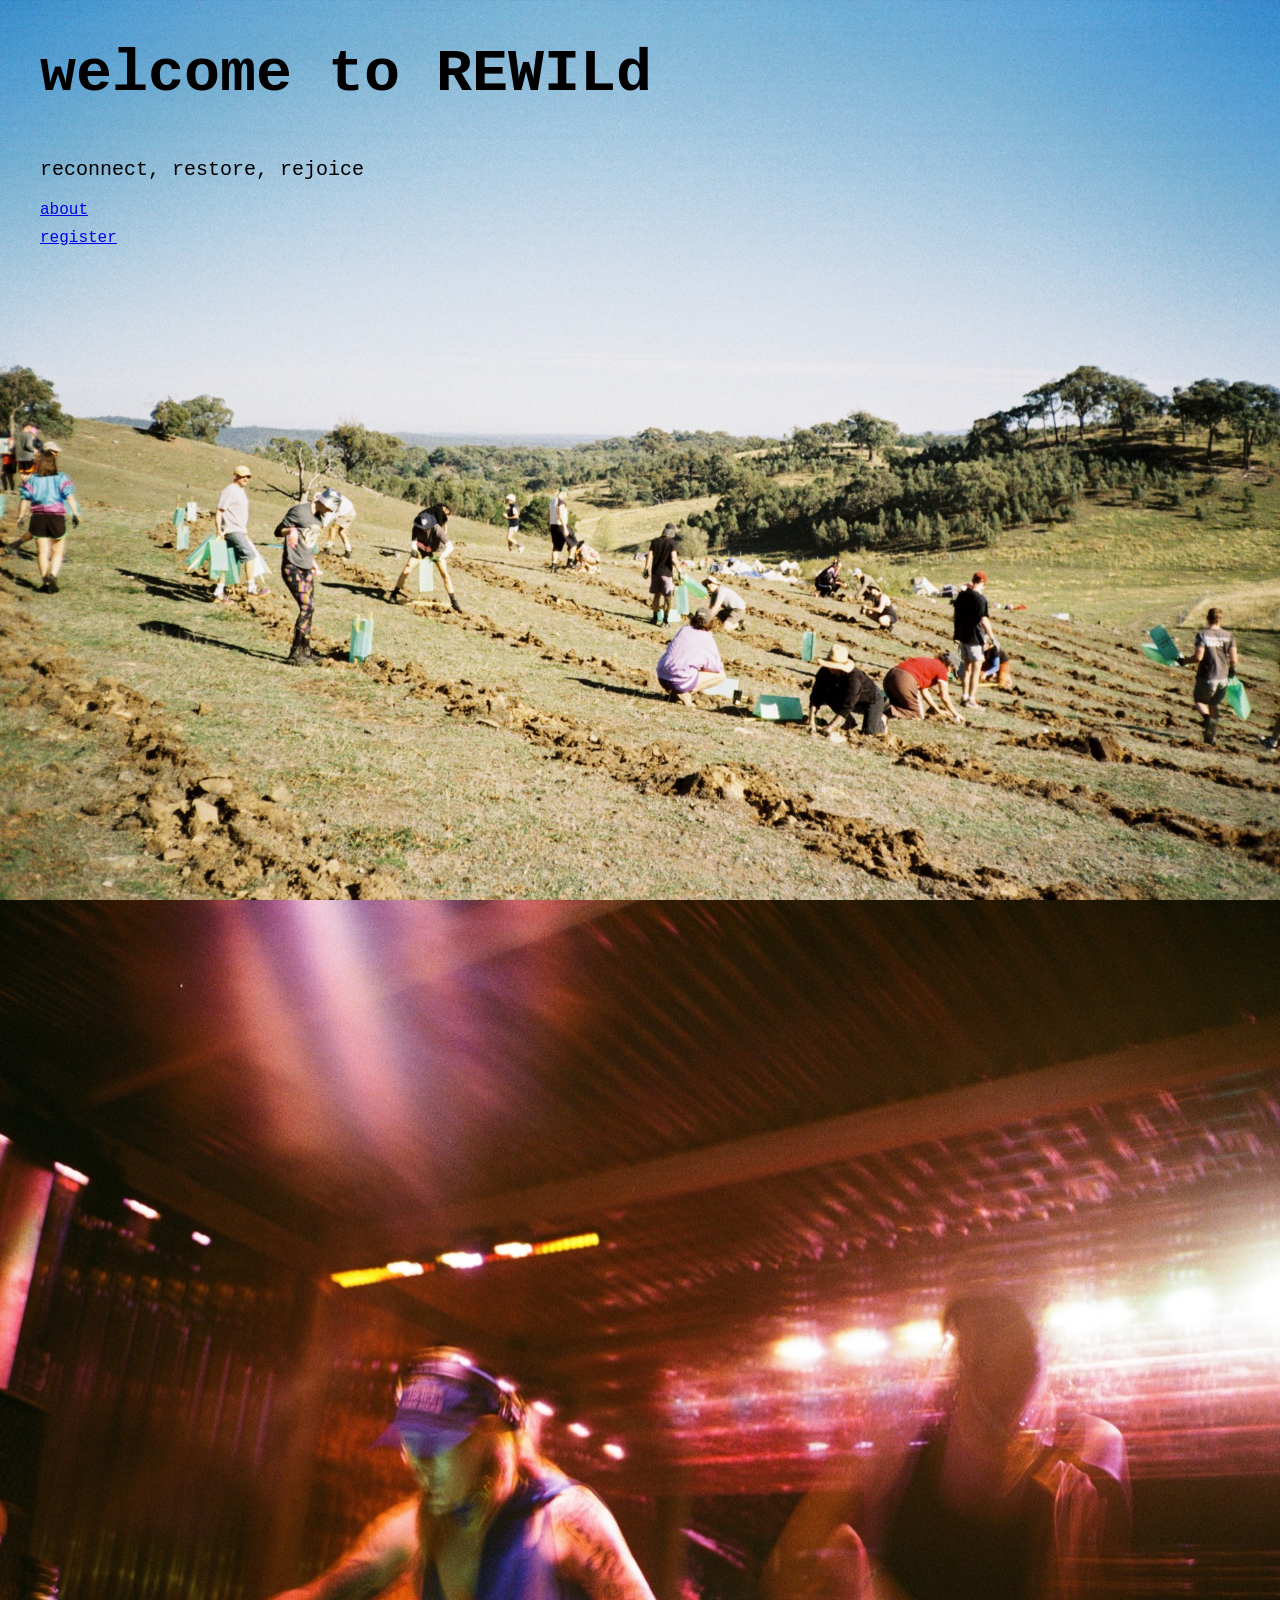
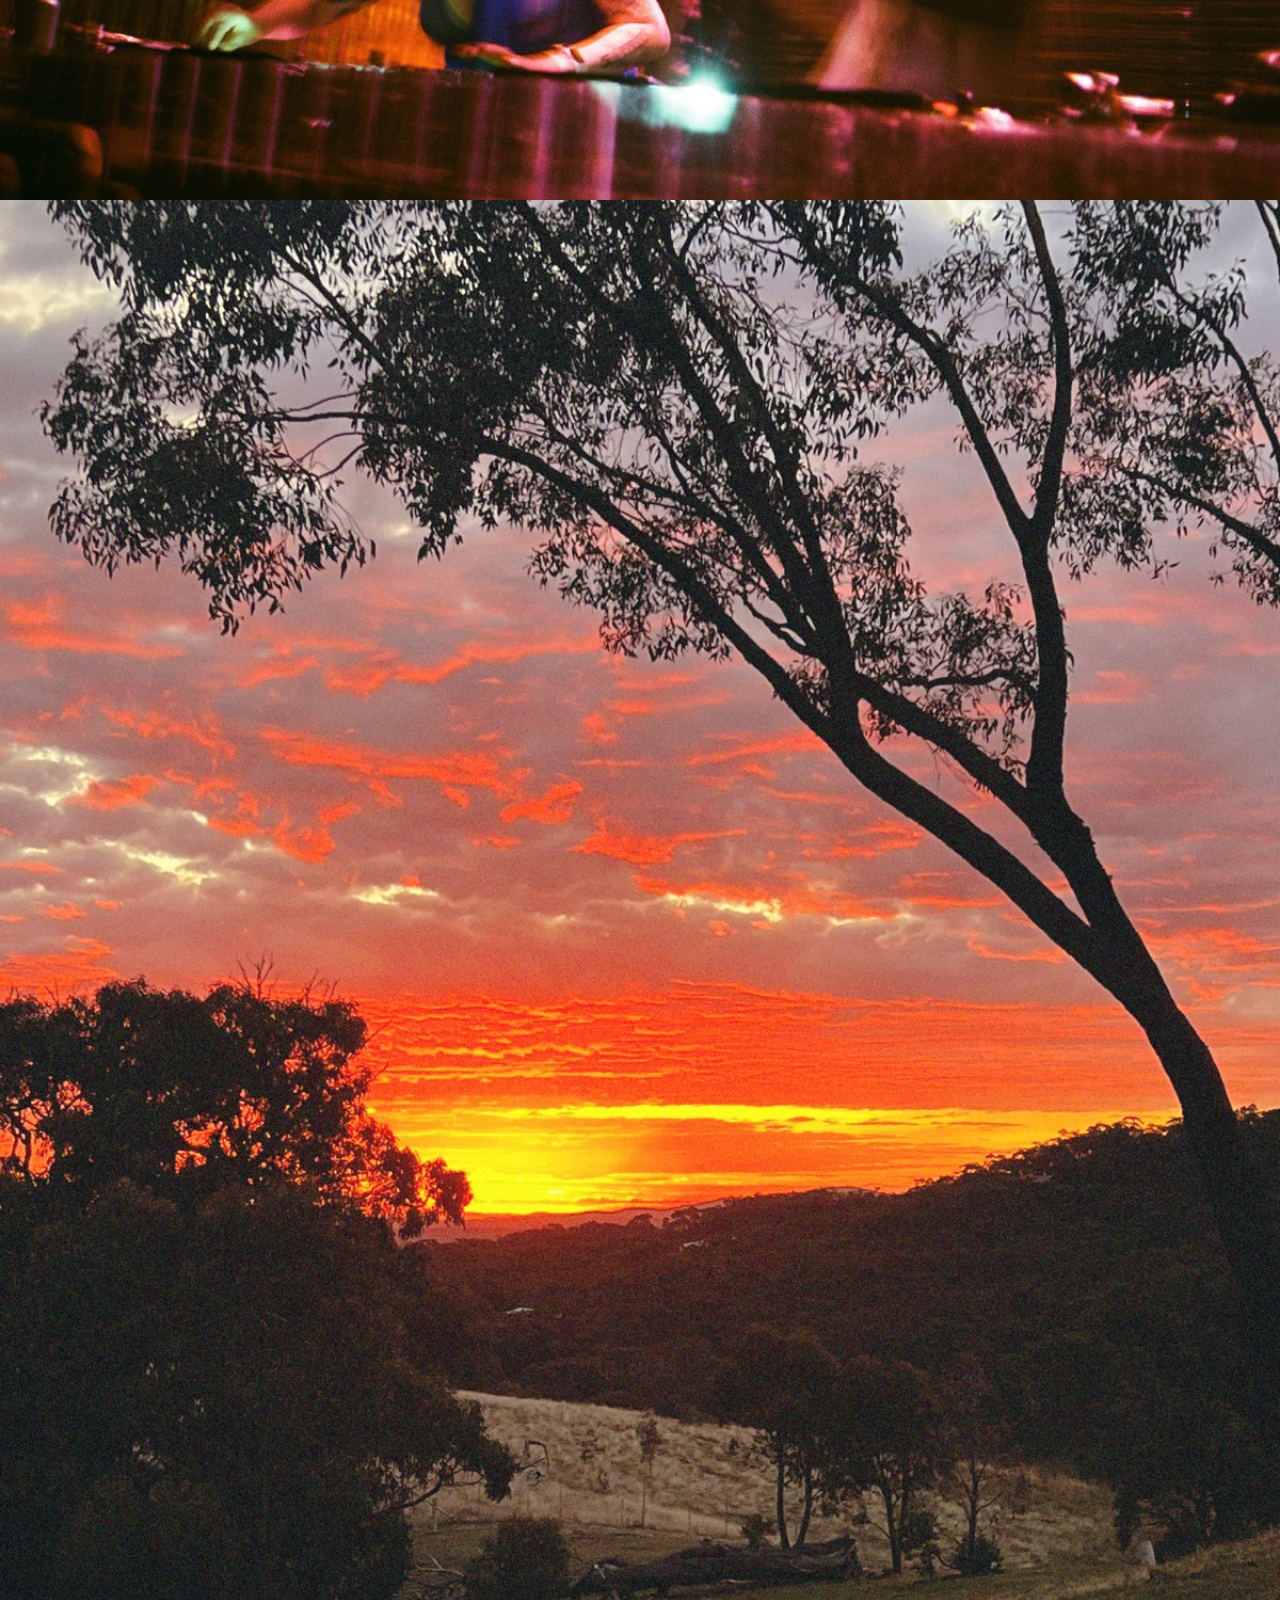
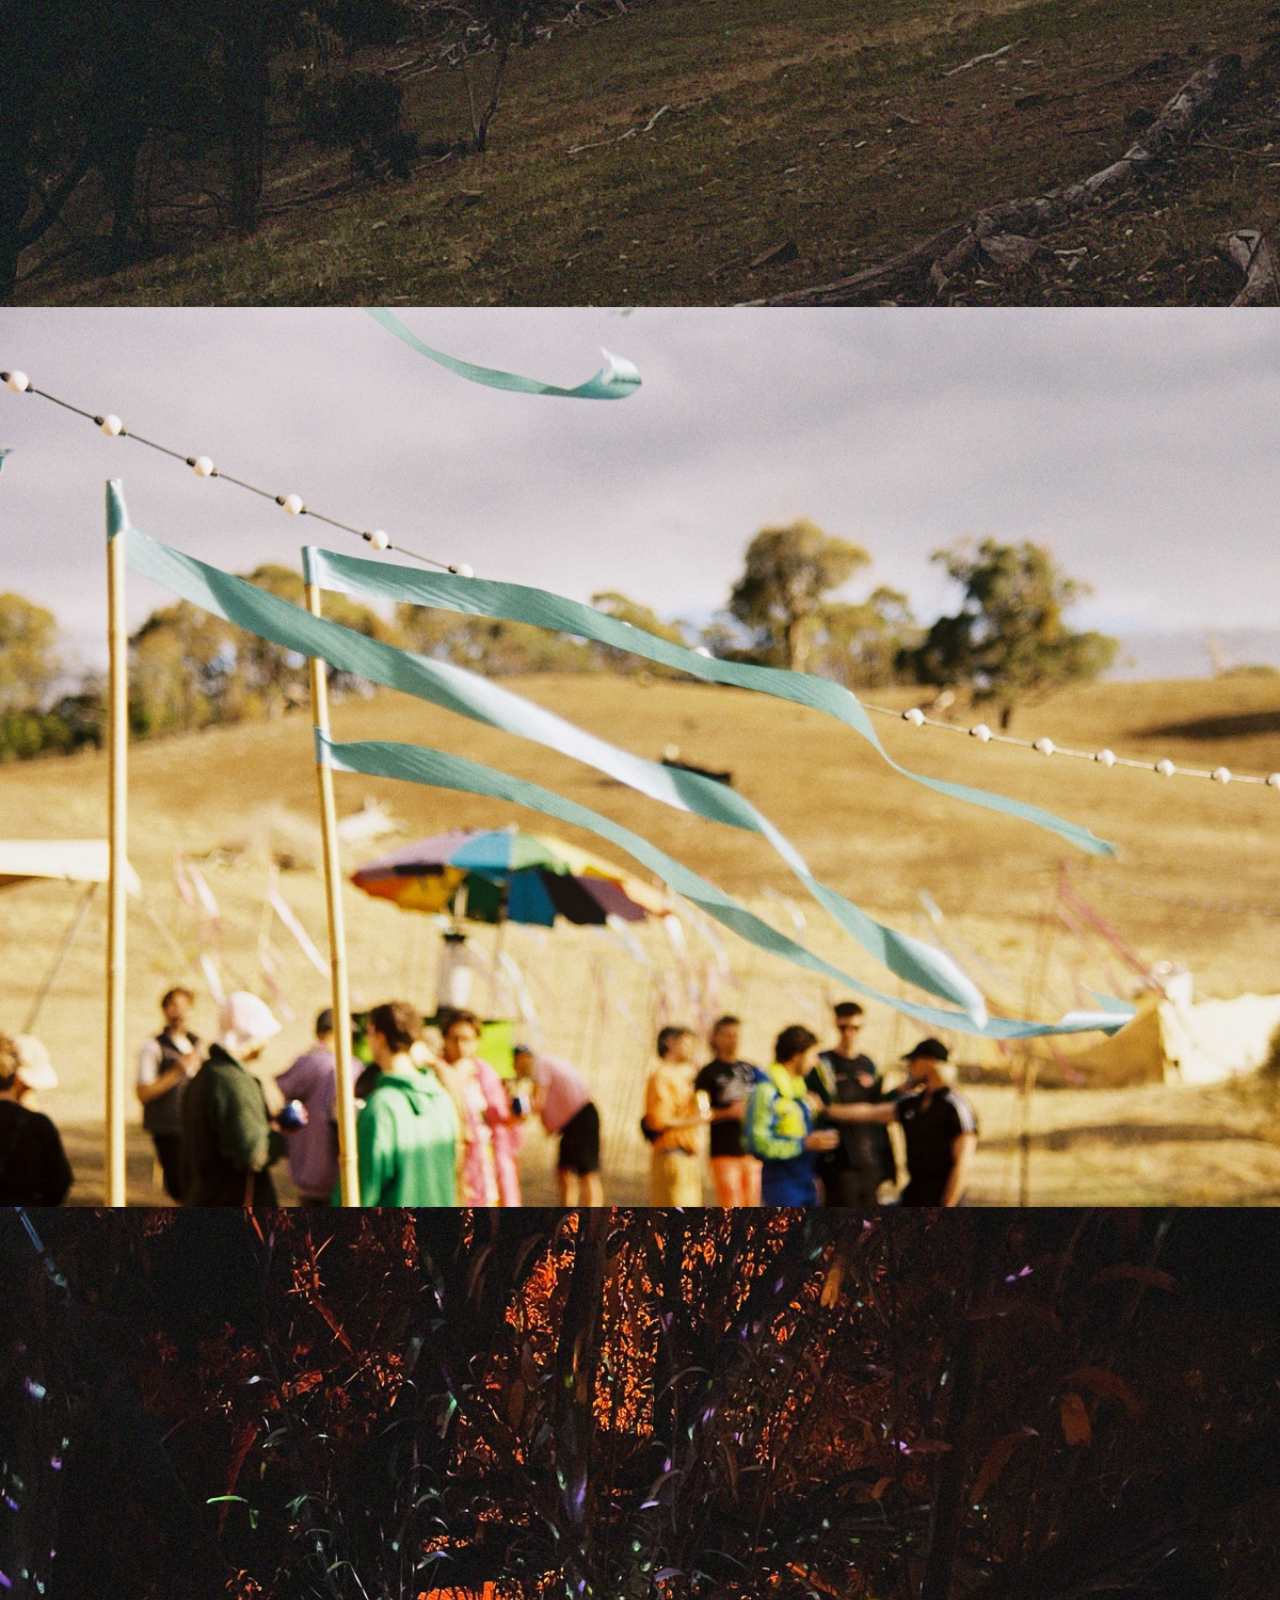
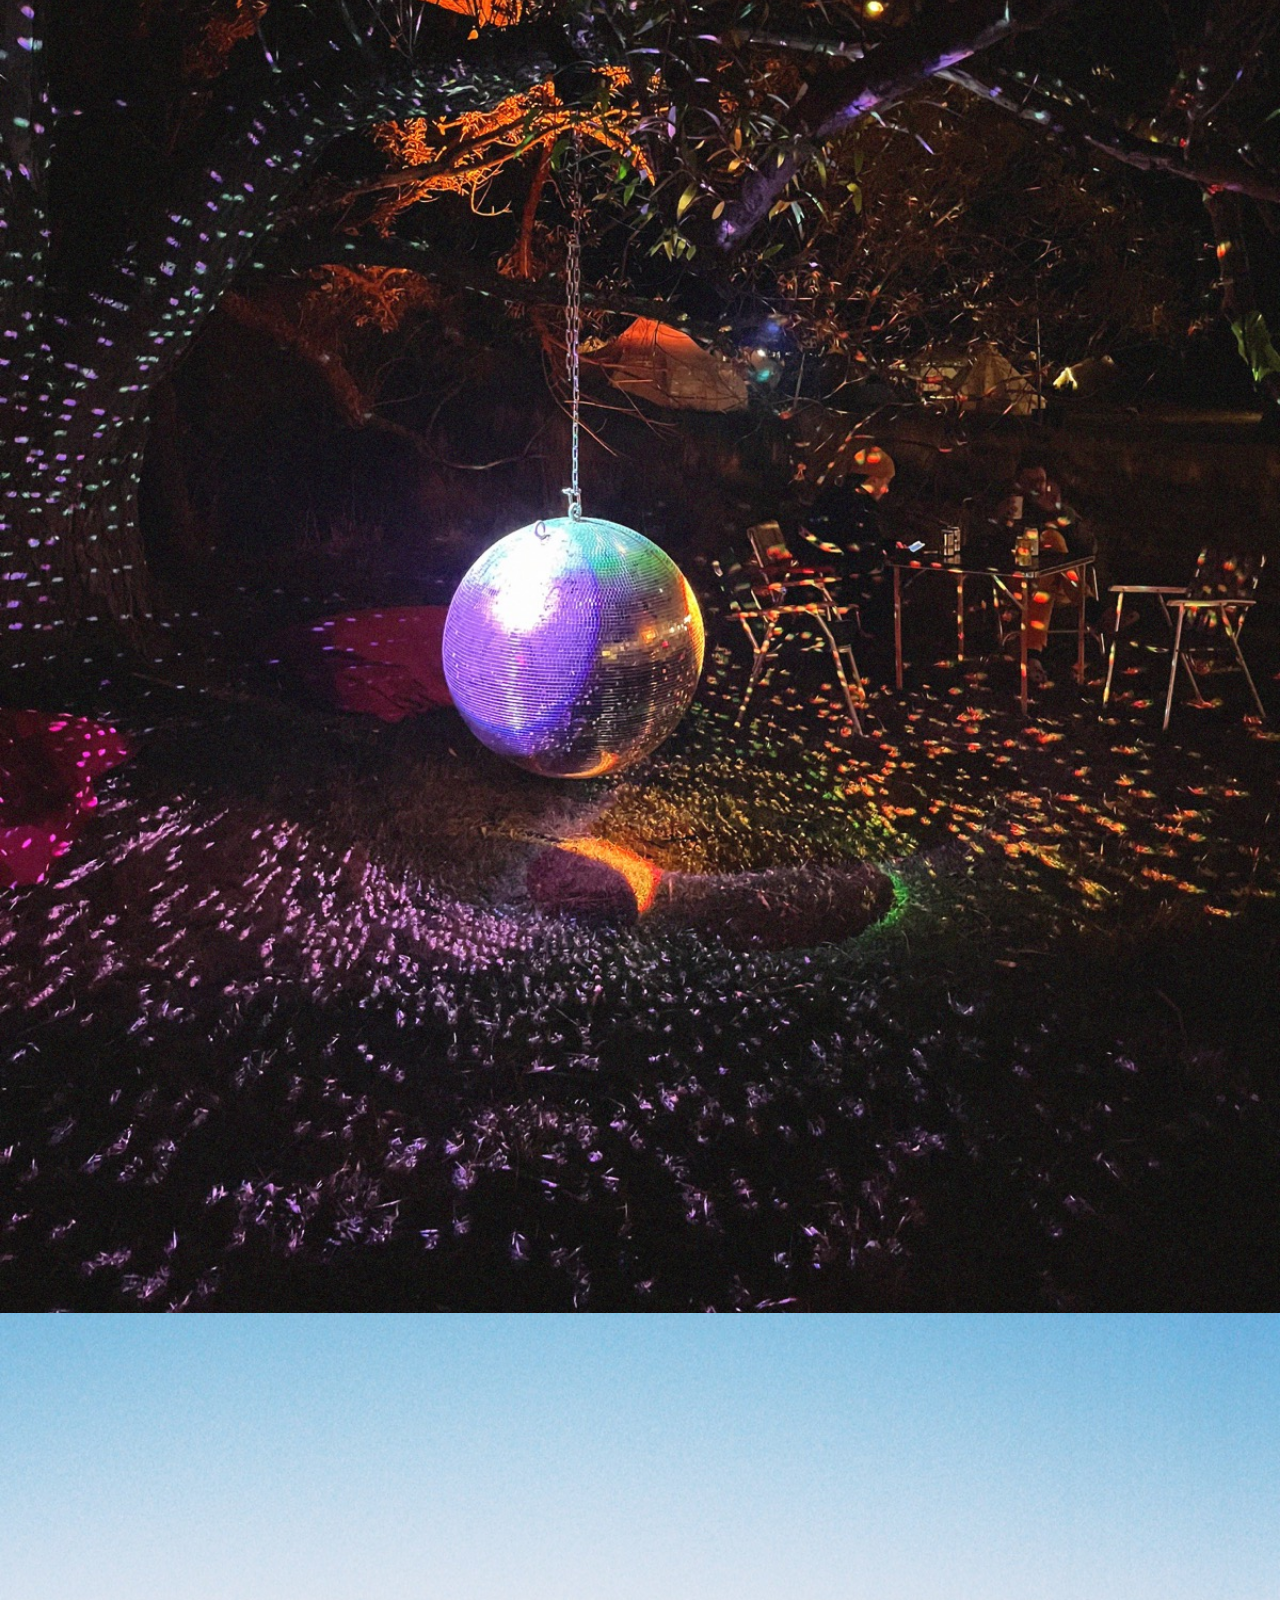
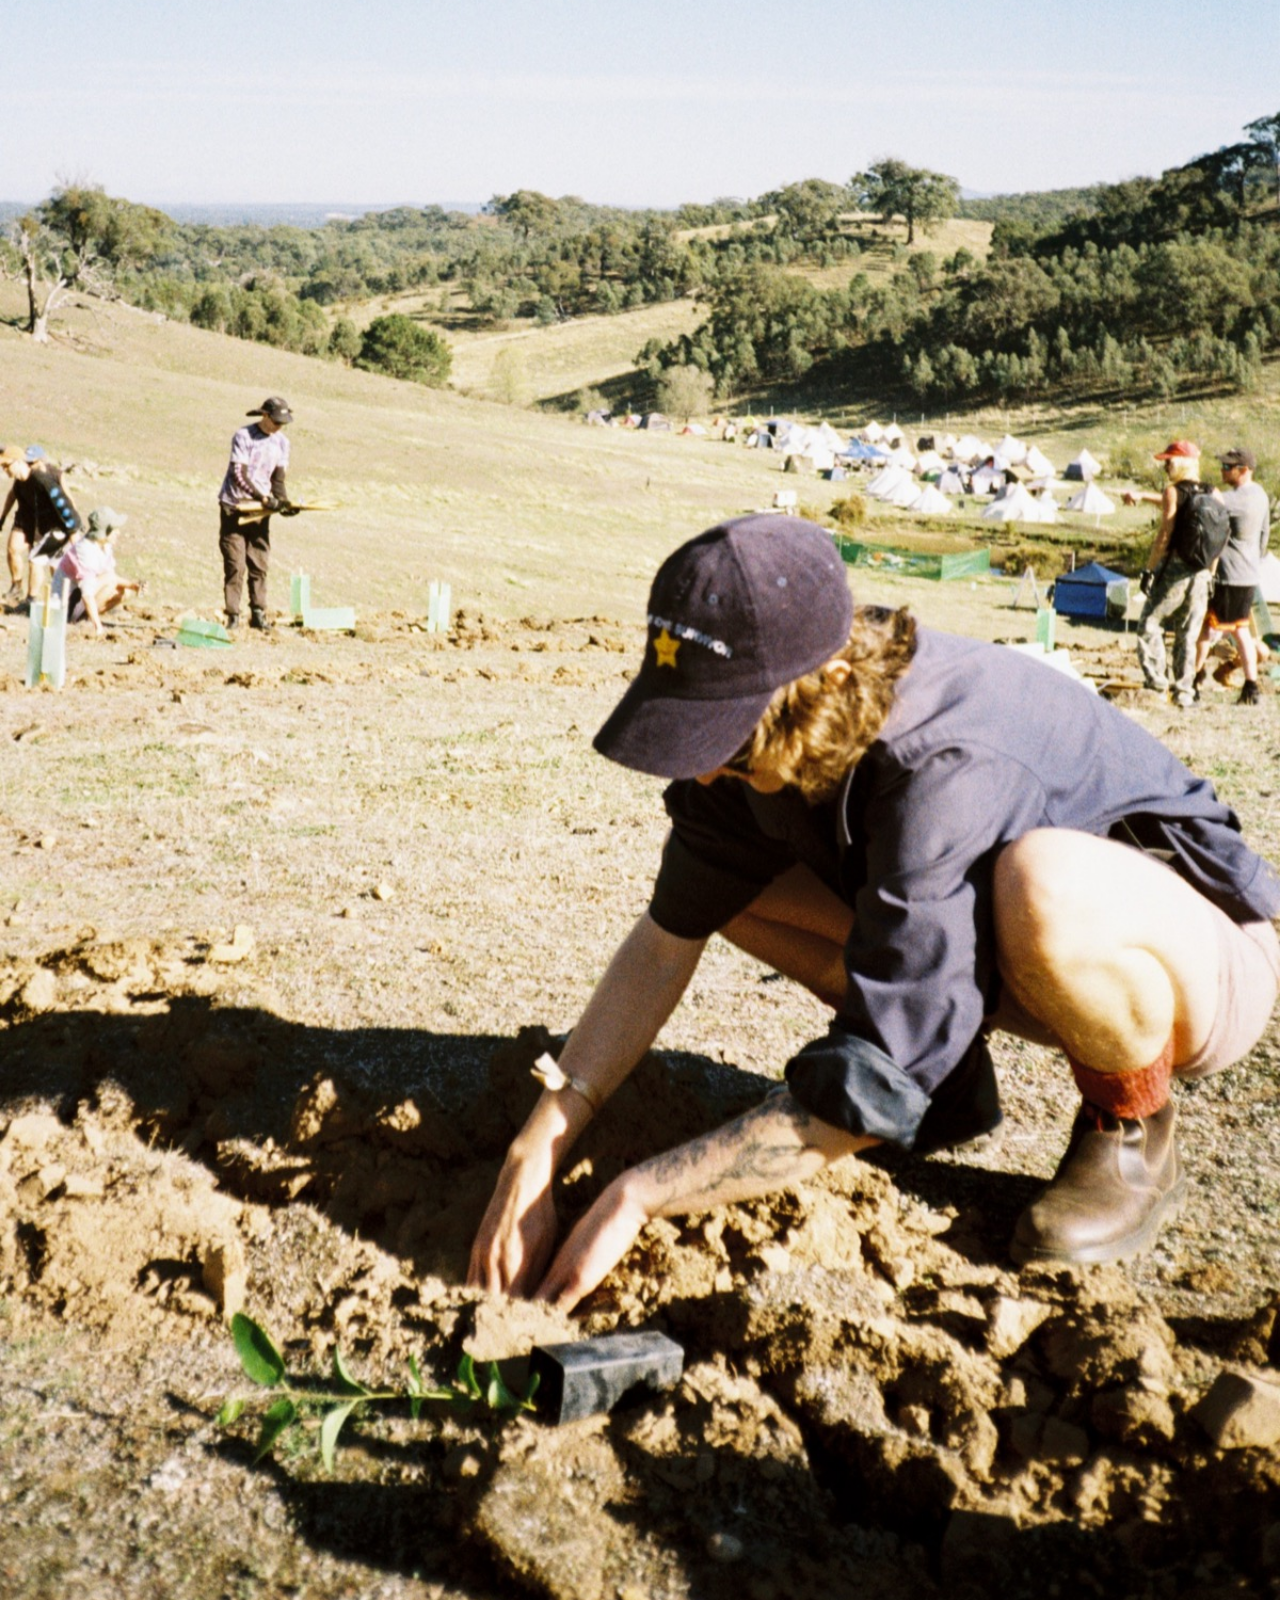
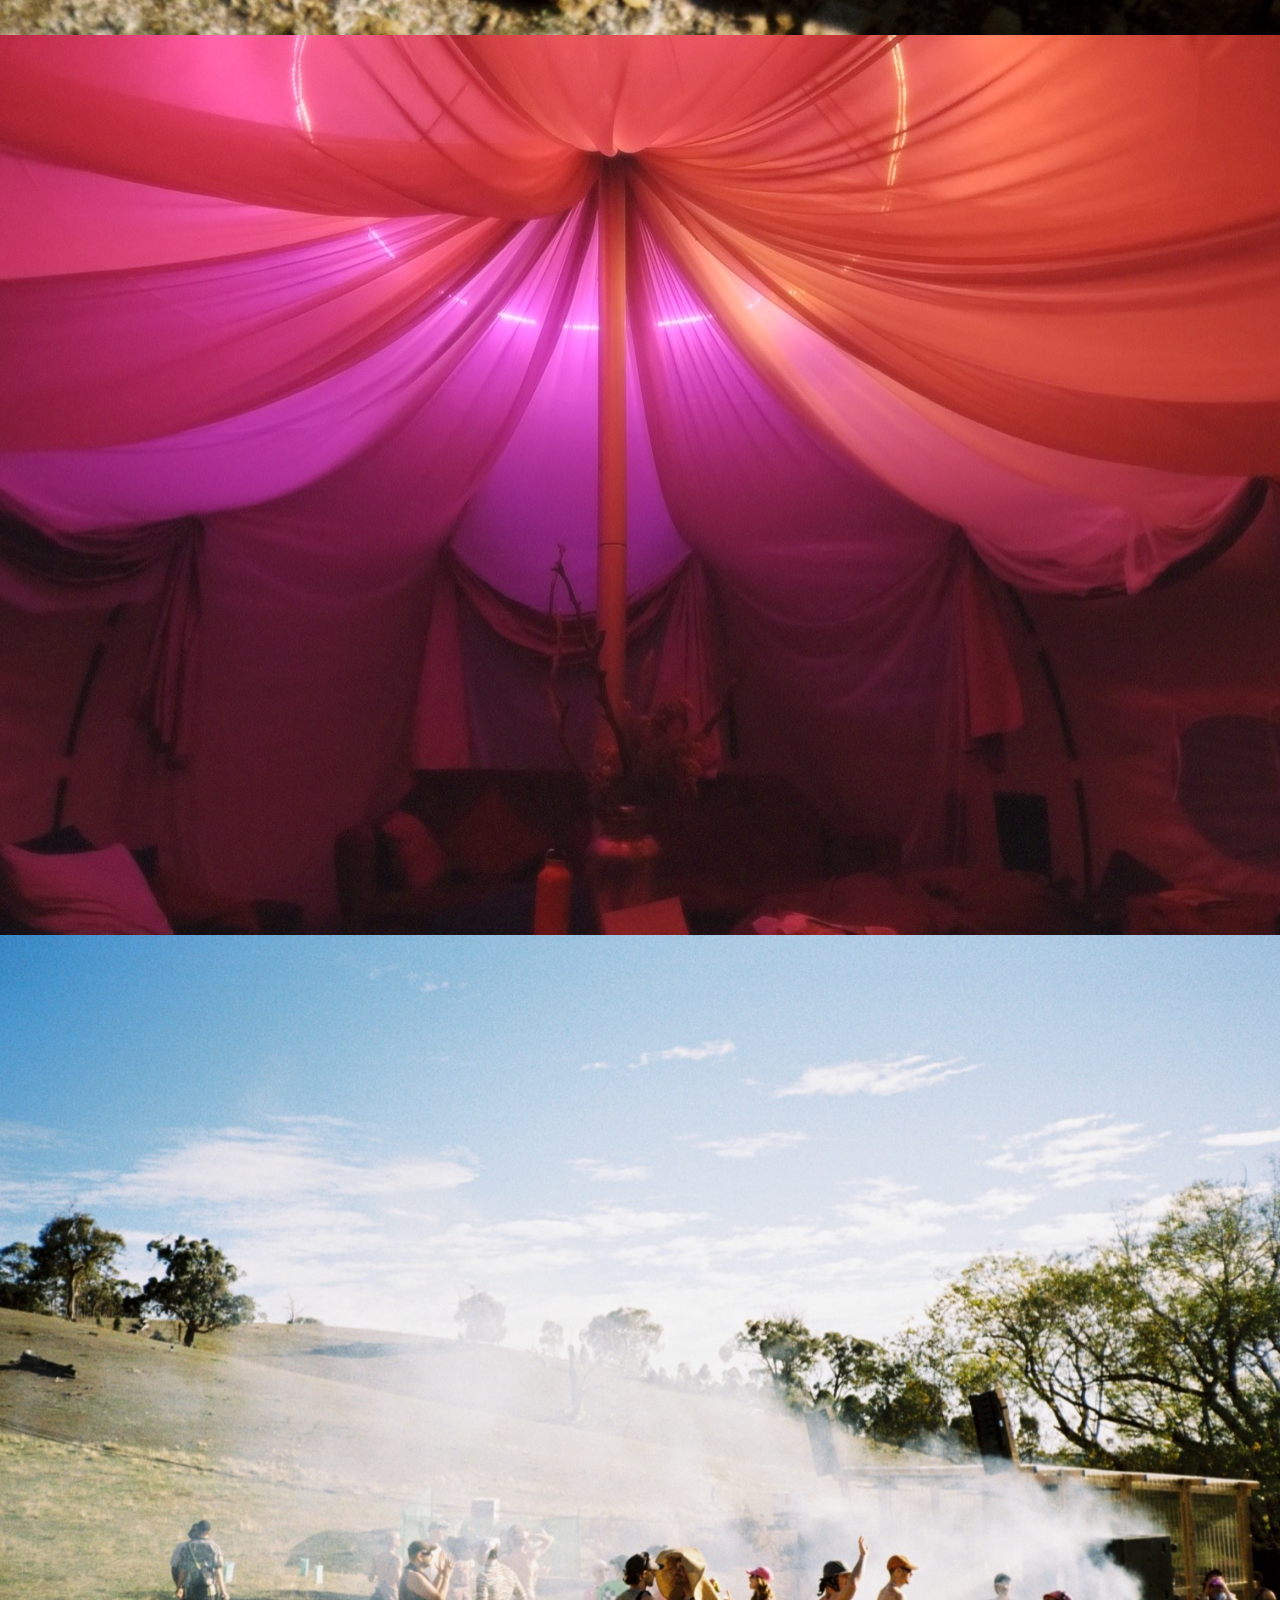
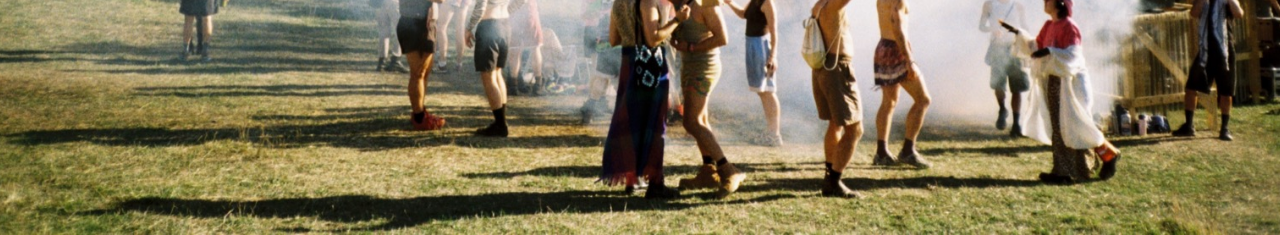
<file: index.html>
<!DOCTYPE html>
<html lang="en">
<head>
    <meta charset="UTF-8">
    <meta name="viewport" content="width=device-width, initial-scale=1.0">

    <title>REWILd</title>

    <link rel="stylesheet" href="style.css">
</head>

<body id="top">

    <section class="hero">

        <h1>welcome to REWILd</h1>

        <p>reconnect, restore, rejoice</p>

        <div>
            <a href="about.html">about</a>
        </div>

        <div>
            <a href="register.html" class="register-link">register</a>
        </div>

    </section>

    <section class="photo-landscape arrow-trigger">
        <img
            src="images/optimized/djs-800.jpg"
            srcset="images/optimized/djs-800.jpg 800w, images/optimized/djs-1600.jpg 1600w"
            sizes="100vw"
            alt=""
        >
    </section>

    <section class="photo-portrait">
        <img
            src="images/optimized/sunset-600.jpg"
            srcset="images/optimized/sunset-600.jpg 600w, images/optimized/sunset-1200.jpg 1200w"
            sizes="100vw"
            alt=""
            loading="lazy"
            decoding="async"
        >
    </section>

    <section class="photo-landscape">
        <img
            src="images/optimized/2025-ribbons-800.jpg"
            srcset="images/optimized/2025-ribbons-800.jpg 800w, images/optimized/2025-ribbons-1600.jpg 1600w"
            sizes="100vw"
            alt=""
            loading="lazy"
            decoding="async"
        >
    </section>

    <section class="photo-portrait">
        <img
            src="images/optimized/disco-ball-600.jpg"
            srcset="images/optimized/disco-ball-600.jpg 600w, images/optimized/disco-ball-1200.jpg 1200w"
            sizes="100vw"
            alt=""
            loading="lazy"
            decoding="async"
        >
    </section>

    <section class="photo-portrait">
        <img
            src="images/optimized/planter-600.jpg"
            srcset="images/optimized/planter-600.jpg 600w, images/optimized/planter-1200.jpg 1200w"
            sizes="100vw"
            alt=""
            loading="lazy"
            decoding="async"
        >
    </section>

    <section class="photo-landscape">
        <img
            src="images/optimized/hunion-800.jpg"
            srcset="images/optimized/hunion-800.jpg 800w, images/optimized/hunion-1600.jpg 1600w"
            sizes="100vw"
            alt=""
            loading="lazy"
            decoding="async"
        >
    </section>

    <section class="photo-landscape">
        <img
            src="images/optimized/crowd-800.jpg"
            srcset="images/optimized/crowd-800.jpg 800w, images/optimized/crowd-1600.jpg 1600w"
            sizes="100vw"
            alt=""
            loading="lazy"
            decoding="async"
        >
    </section>

    <a href="#top" class="back-to-top">↑</a>

    <script src="script.js"></script>
</body>
</html>
</file>
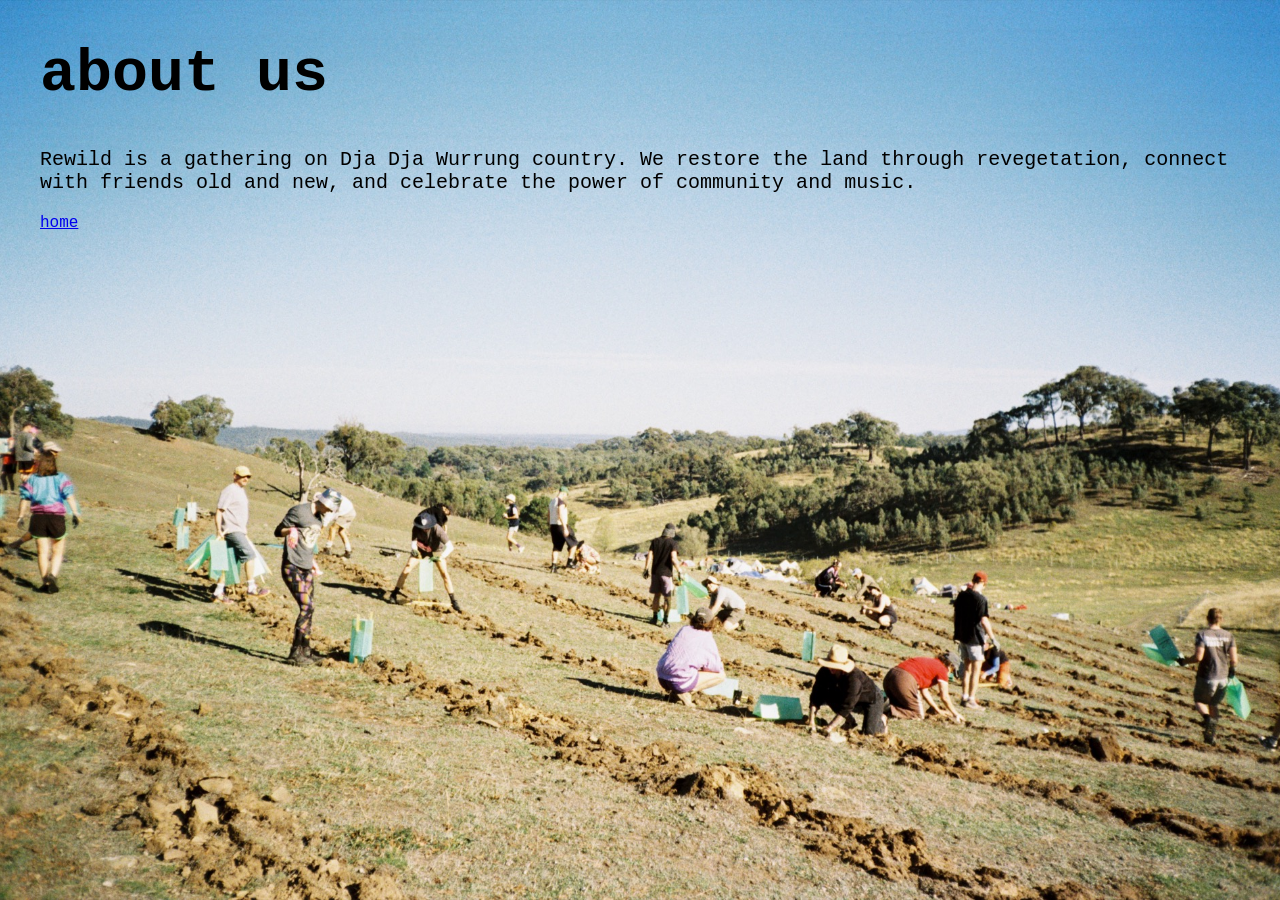
<file: about.html>
<!DOCTYPE html>
<html lang="en">

<head>
    <meta charset="UTF-8">
    <meta name="viewport" content="width=device-width, initial-scale=1.0">

    <title>about</title>

    <link rel="stylesheet" href="style.css">
</head>

<body>

    <div class="page-content">

        <h1>about us</h1>

        <p>Rewild is a gathering on Dja Dja Wurrung country. We restore the land through revegetation, connect with friends old and new, and celebrate the power of community and music. </p>

        <a href="index.html">home</a>

        <script src="script.js"></script>

    </div>

</body>

</html>
</file>
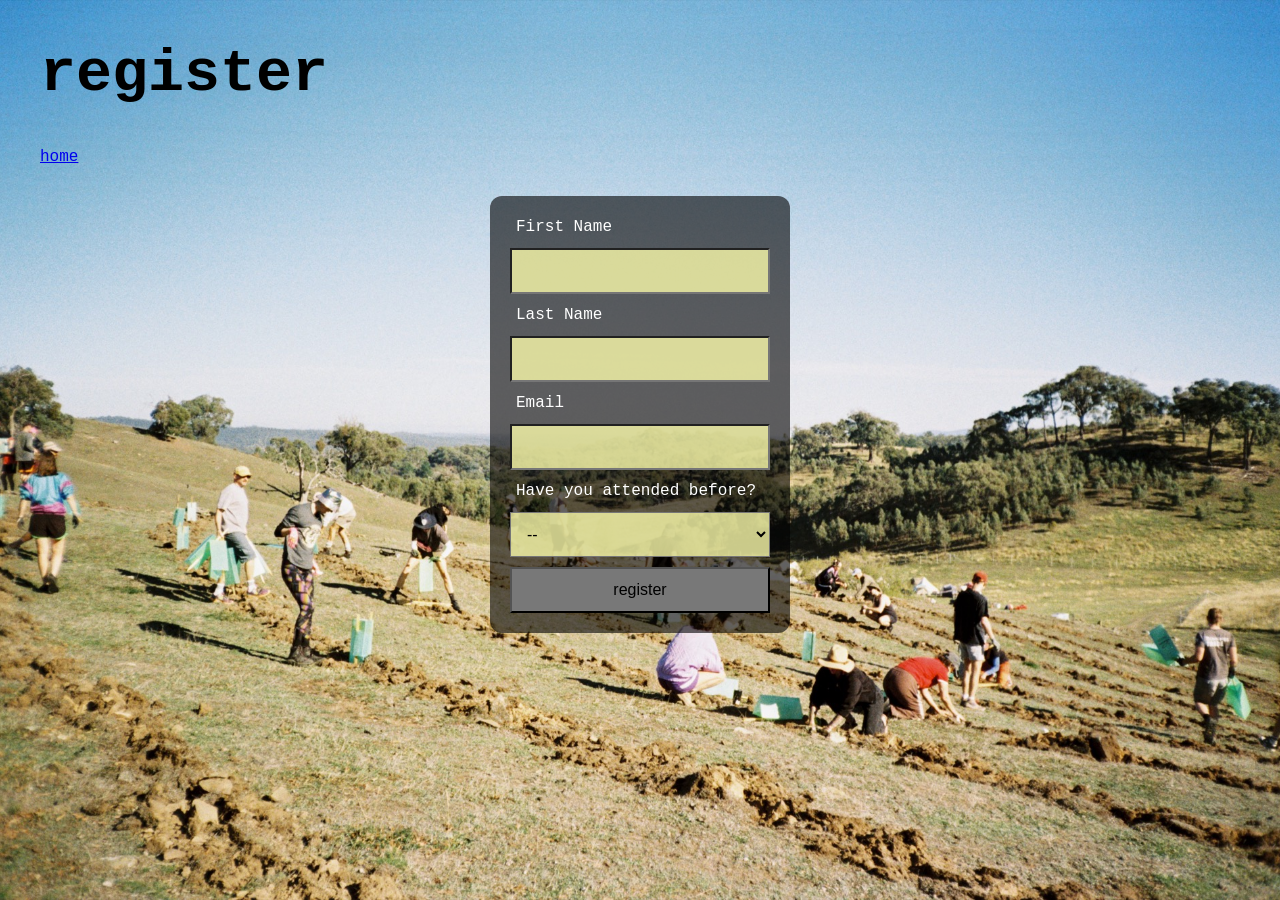
<file: register.html>
<!DOCTYPE html>
<html lang="en">

<head>
    <meta charset="UTF-8">
    <meta name="viewport" content="width=device-width, initial-scale=1.0">

    <title>register</title>

    <link rel="stylesheet" href="style.css">
</head>

<body>

    <div class="page-content">

        <h1>register</h1>

        <div>
            <a href="index.html" class="home-link">home</a>
        </div>

        <form>
            <label for="name">First Name</label>
            <input type="text" id="name" name="name" required>

            <label for="surname">Last Name</label>
            <input type="text" id="surname" name="surname" required>

            <label for="email">Email</label>
            <input type="email" id="email" name="email" required>

            <label for="attended">Have you attended before?</label>
            <select id="attended" name="attended" required>
                <option value="">--</option>
                <option value="yes">Yes</option>
                <option value="no">No</option>
            </select>

            <div id="referral-question" style="display: none;">
                <label for="referral">Who referred you?</label>
                <input type="text" id="referral" name="referral">
            </div>

            <button type="submit">register</button>
        </form>

        <script src="script.js"></script>

    </div>

</body>

</html>
</file>
<file: style.css>
h1 {
    font-size: 60px;
    margin-top: 0;
}

p {
    font-size: 20px;
}

.page-content {
    padding: 40px;
    box-sizing: border-box;
}

body {
    font-family: 'Courier New', Courier, monospace, sans-serif;
    margin: 0;
    padding: 0;

    background-image: url("images/optimized/planting-background-2000.jpg");

    background-size: cover;
    background-position: center;
    background-repeat: no-repeat;
    background-attachment: fixed;

    min-height: 100vh;
}

.hero {
    min-height: 100vh;
    padding: 40px;
    box-sizing: border-box;

    position: relative;
    z-index: 1;
}

.hero h1 {
    margin-top: 0;
}

.photo-landscape {
    width: 100%;
    height: 100vh;
    position: relative;
    z-index: 2;
}

.photo-landscape img {
    display: block;
    width: 100%;
    height: 100%;
    object-fit: cover;
}

.photo-portrait {
    height: auto;
    position: relative;
    z-index: 2;
}

.photo-portrait img {
    width: 100%;
    height: auto;
    display: block;
}

form {
    display: flex;
    flex-direction: column;
    width: 300px;
    gap: 10px;

    background-color: rgba(0, 0, 0, 0.6);
    padding: 20px;
    border-radius: 12px;
    box-sizing: border-box;

    margin: 0 auto;
}

label {
    color: white;
    padding: 2px 6px;
    width: fit-content;
    border-radius: 12px;
}

input, select {
    padding: 12px;
    font-size: 16px;
    background-color: rgba(250, 250, 170, 0.8);
    width: 100%;
    box-sizing: border-box;
}

#referral-question label {
    display: block;
    margin-bottom: 5px;
}

button {
    padding: 12px;
    font-size: 16px;
    cursor: pointer;
    background-color: rgba(120, 120, 120, 1);
}

.home-link {
    display: block;
    margin-bottom: 30px;
}

.register-link {
    display: block;
    margin-top: 10px;
}


@media (max-width: 600px) {

    body {
        background: none;
    }

    body::before {
        content: "";
        position: fixed;
        top: 0;
        left: 0;
        width: 100%;
        height: 100vh;

        background-image: url("images/optimized/planting-background-2000.jpg");

        background-size: auto 100vh;
        background-position: center top;
        background-repeat: no-repeat;

        z-index: -1;
    }

    .hero {
        min-height: 100vh;
        padding: 30px 20px;
        box-sizing: border-box;

        position: relative;
        z-index: 1;
    }

    .photo-landscape {
        height: 60vh;
        position: relative;
        z-index: 2;
    }

    .photo-landscape img {
        object-fit: cover;
    }

    .photo-portrait {
        position: relative;
        z-index: 2;
    }
}

.back-to-top {
    position: fixed;
    bottom: 25px;
    left: 50%;
    transform: translateX(-50%);

    font-size: 50px;
    text-decoration: none;
    color: white;

    z-index: 10;

    display: none;
}

html {
    scroll-behavior: smooth;
}
</file>
